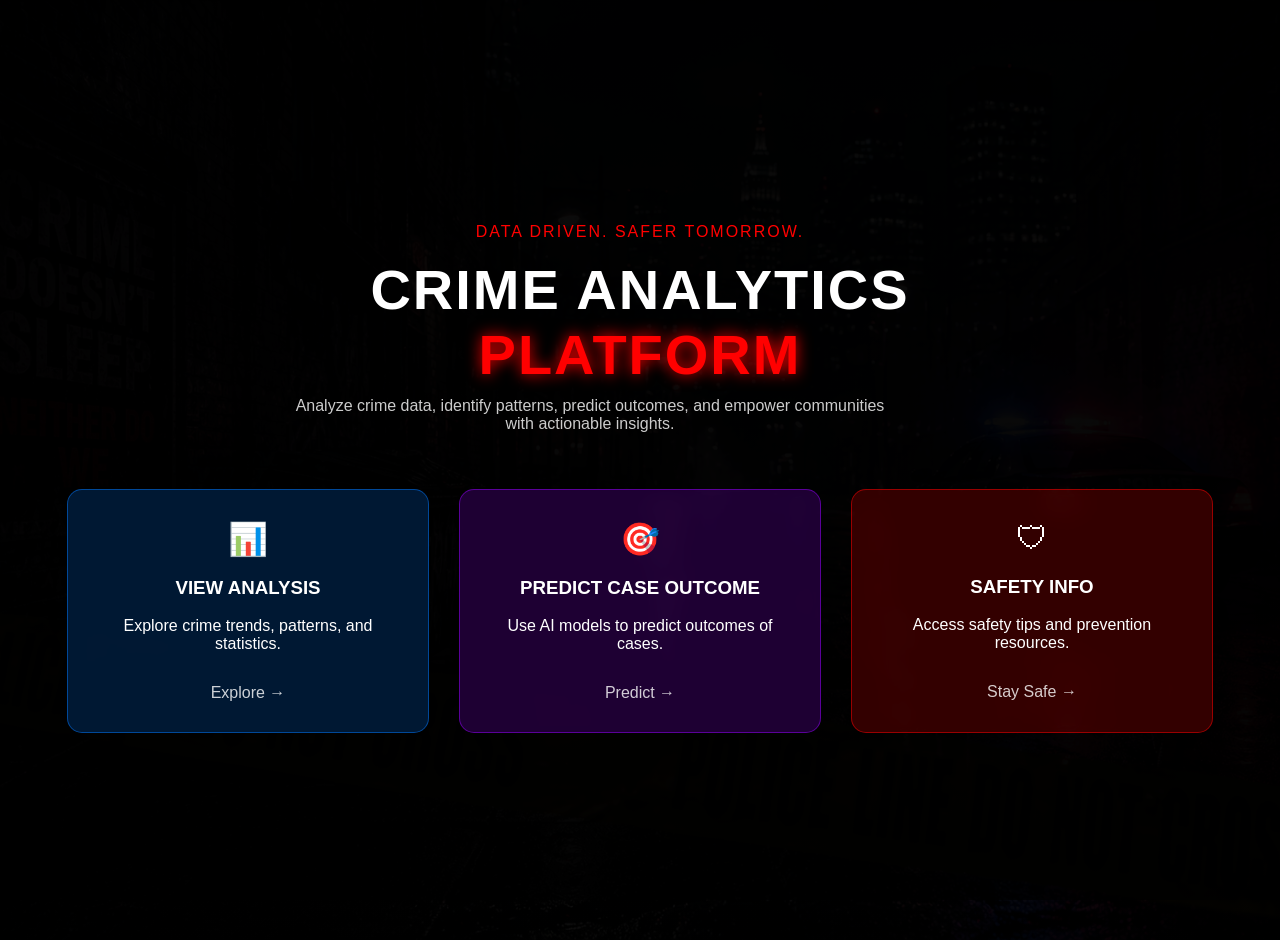
<file: my project/frontend/index.html>
<!DOCTYPE html>
<html lang="en">
<head>
    
    <title>Crime Analytics platform</title>
    <link rel="stylesheet" href="style.css">
<script src="script.js" defer></script>
</head>
<body>
    <div class="overlay"></div>

<div class="container">

    <div class="intro">
        <p class="tagline">DATA DRIVEN. SAFER TOMORROW.</p>
        <h1>CRIME ANALYTICS <span>PLATFORM</span></h1>
        <p class="subtitle">
            Analyze crime data, identify patterns, predict outcomes,
            and empower communities with actionable insights.
        </p>
    </div>

    <div class="card-container">

        <a href="analysis.html" class="card card-blue">
            <div class="icon">📊</div>
            <h3>VIEW ANALYSIS</h3>
            <p>Explore crime trends, patterns, and statistics.</p>
            <span class="btn">Explore →</span>
        </a>

        <a href="predict.html" class="card card-purple">
            <div class="icon">🎯</div>
            <h3>PREDICT CASE OUTCOME</h3>
            <p>Use AI models to predict outcomes of cases.</p>
            <span class="btn">Predict →</span>
        </a>

        <a href="safety.html" class="card card-red">
            <div class="icon">🛡</div>
            <h3>SAFETY INFO</h3>
            <p>Access safety tips and prevention resources.</p>
            <span class="btn">Stay Safe →</span>
        </a>

    </div>

</div>
</body>
</html>
</file>
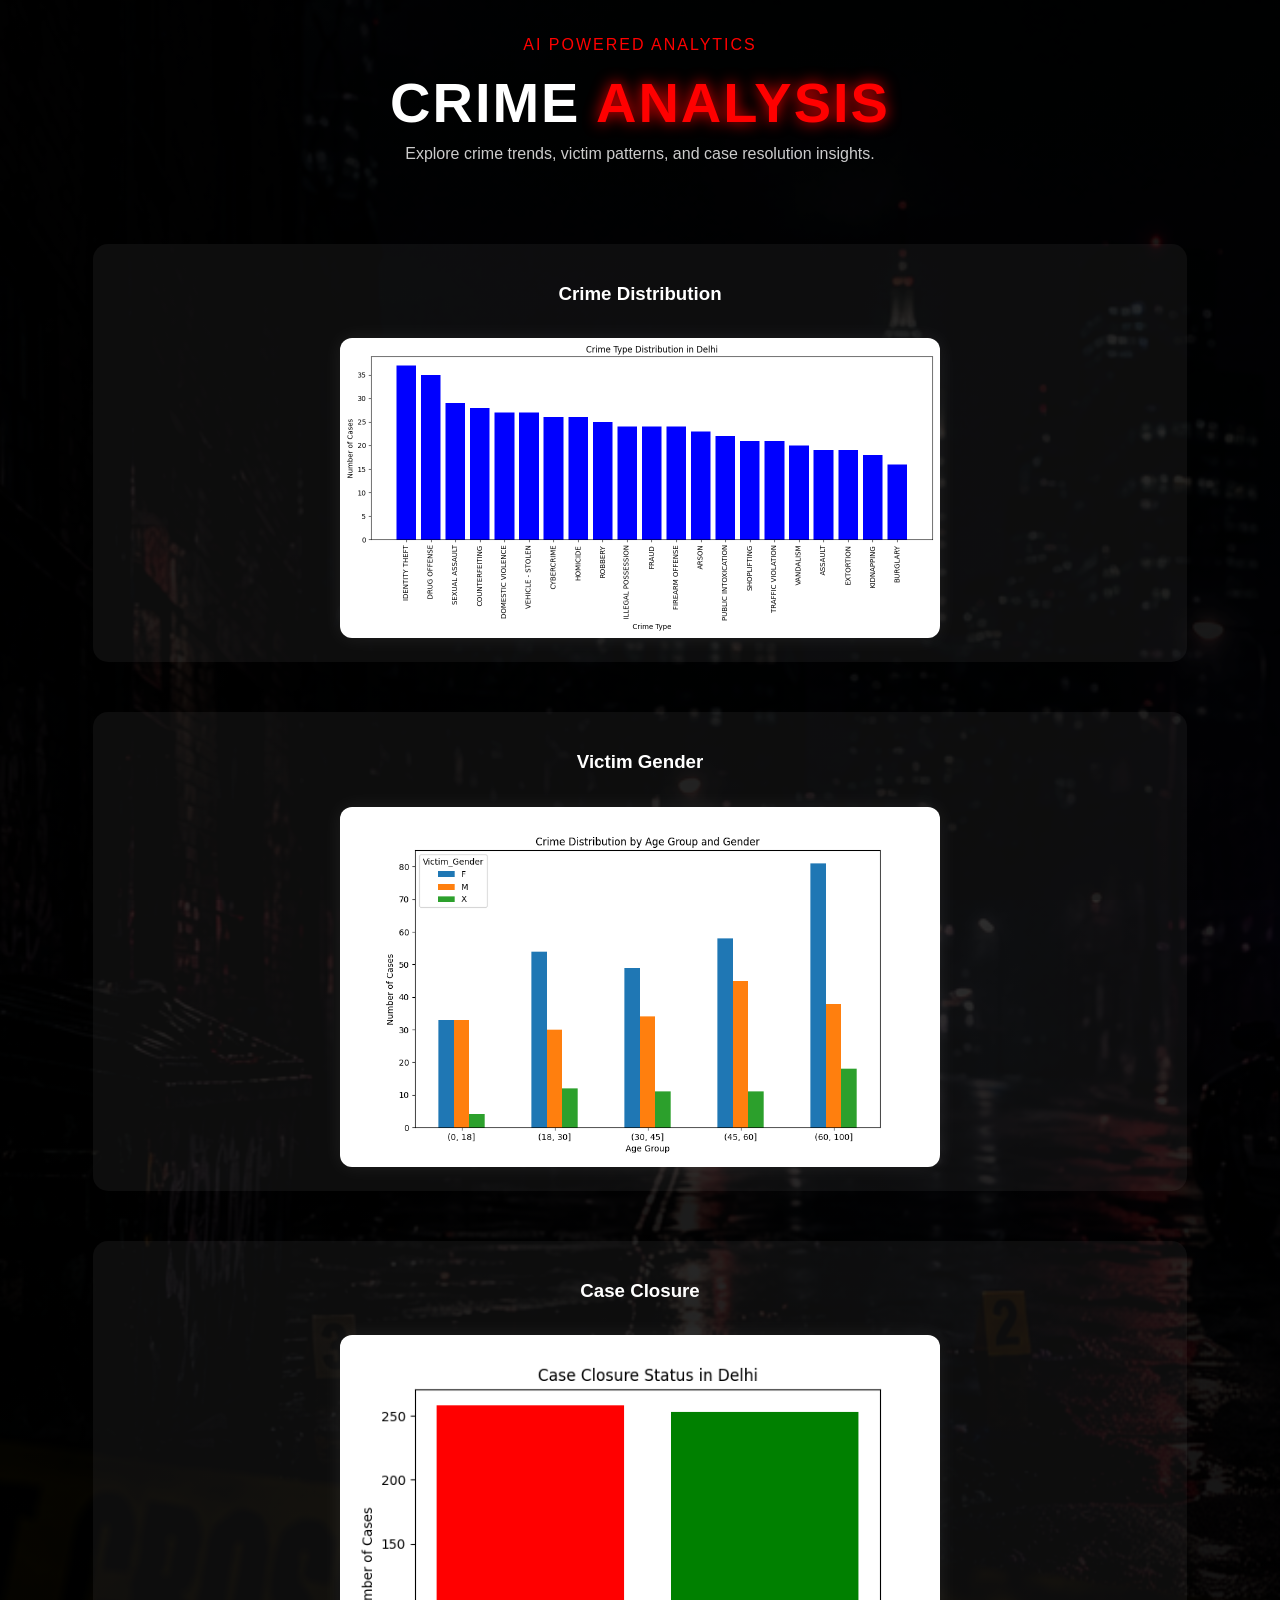
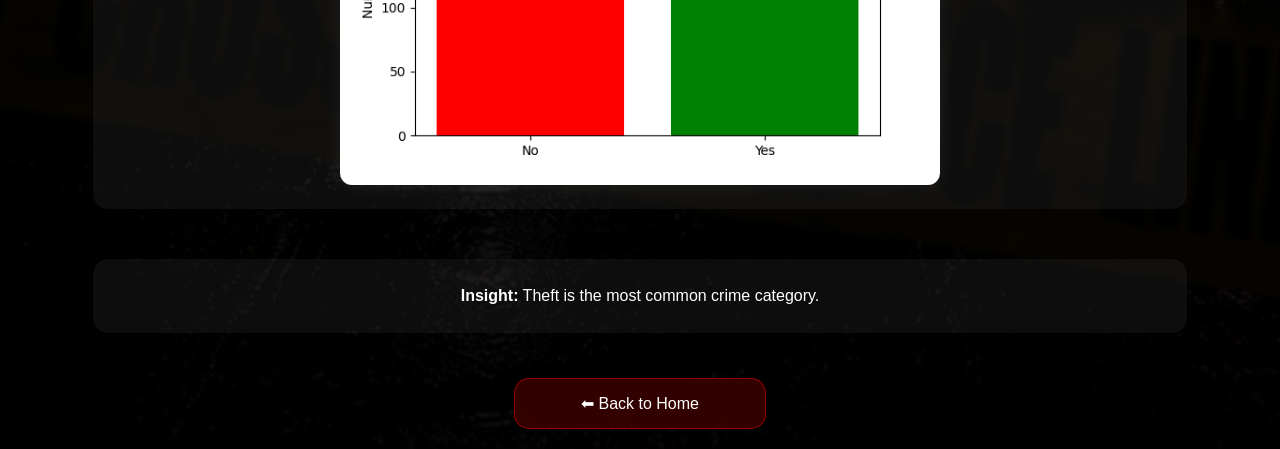
<file: my project/frontend/analysis.html>
<!DOCTYPE html>
<html lang="en">
<head>
    <title>Crime Analysis</title>
    <link rel="stylesheet" href="style.css">
    <script src="script.js" defer></script>
</head>

<body>

<div class="container">

    <div class="intro">
        <p class="tagline">AI POWERED ANALYTICS</p>
        <h1>Crime <span>Analysis</span></h1>
        <p class="subtitle">
            Explore crime trends, victim patterns, and case resolution insights.
        </p>
    </div>

    <!-- Graph 1 -->
    <div class="graph-box">
        <h3>Crime Distribution</h3>
        <img src="graph1.png" alt="Crime Distribution">
    </div>

    <!-- Graph 2 -->
    <div class="graph-box">
        <h3>Victim Gender</h3>
        <img src="graph2.png" alt="Victim Gender">
    </div>

    <!-- Graph 3 -->
    <div class="graph-box">
        <h3>Case Closure</h3>
        <img src="graph3.png" alt="Case Closure">
    </div>

    <!-- Insight -->
    <div class="graph-box">
        <p><strong>Insight:</strong> Theft is the most common crime category.</p>
    </div>

    <!-- Back Button -->
    <a href="index.html" class="card card-red" style="width:220px; padding:15px; margin-top:20px;">
        ⬅ Back to Home
    </a>

</div>

</body>
</html>
</file>
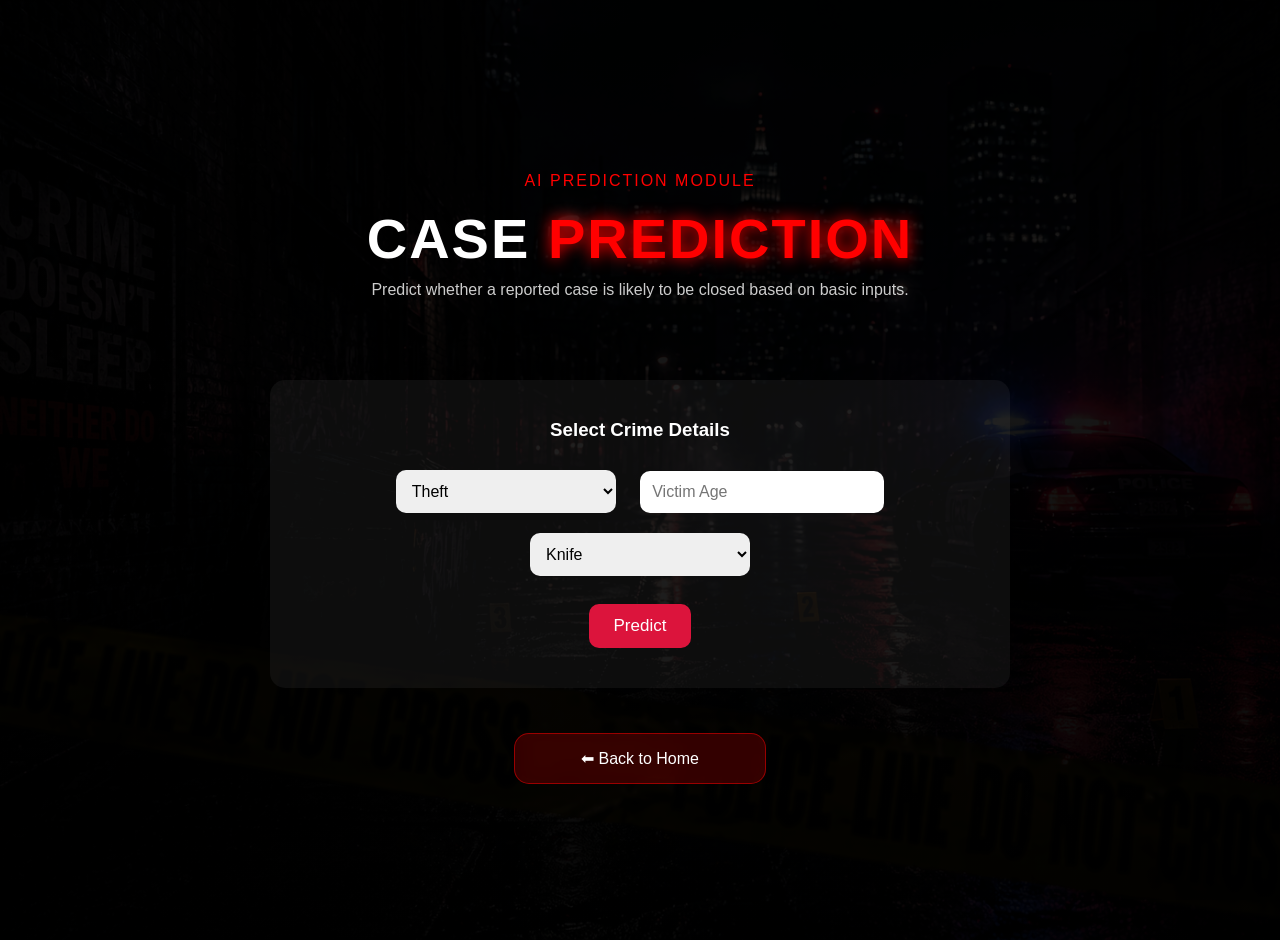
<file: my project/frontend/predict.html>
<!DOCTYPE html>
<html lang="en">
<head>
    <title>Predict Case Outcome</title>
    <link rel="stylesheet" href="style.css">
    <script src="script.js" defer></script>
</head>

<body>

<div class="container">

    <div class="intro">
        <p class="tagline">AI PREDICTION MODULE</p>
        <h1>Case <span>Prediction</span></h1>
        <p class="subtitle">
            Predict whether a reported case is likely to be closed based on basic inputs.
        </p>
    </div>

    <div class="graph-box predict-box">

        <h3>Select Crime Details</h3>

        <select id="crime">
            <option>Theft</option>
            <option>Assault</option>
            <option>Robbery</option>
            <option>Burglary</option>
            <option>Fraud</option>
            <option>Kidnapping</option>
            <option>Homicide</option>
            <option>Sexual Assault</option>
            <option>Vandalism</option>
            <option>Drug Offense</option>
            <option>Cybercrime</option>
        </select>

        <input type="number" id="age" placeholder="Victim Age">

        <select id="weapon">
            <option>Knife</option>
            <option>None</option>
            <option>Firearm</option>
            <option>Blunt Object</option>
            <option>Poison</option>
            <option>Explosive</option>
            <option>Rod</option>
            <option>Explosive</option>
            <option>Physical</option>
            <option>None</option>
        </select>

        <br><br>

        <button onclick="predict()">Predict</button>

        <div id="result"></div>

    </div>

    <a href="index.html" class="card card-red" style="width:220px; padding:15px; margin-top:20px;">
        ⬅ Back to Home
    </a>

</div>

</body>
</html>
</file>
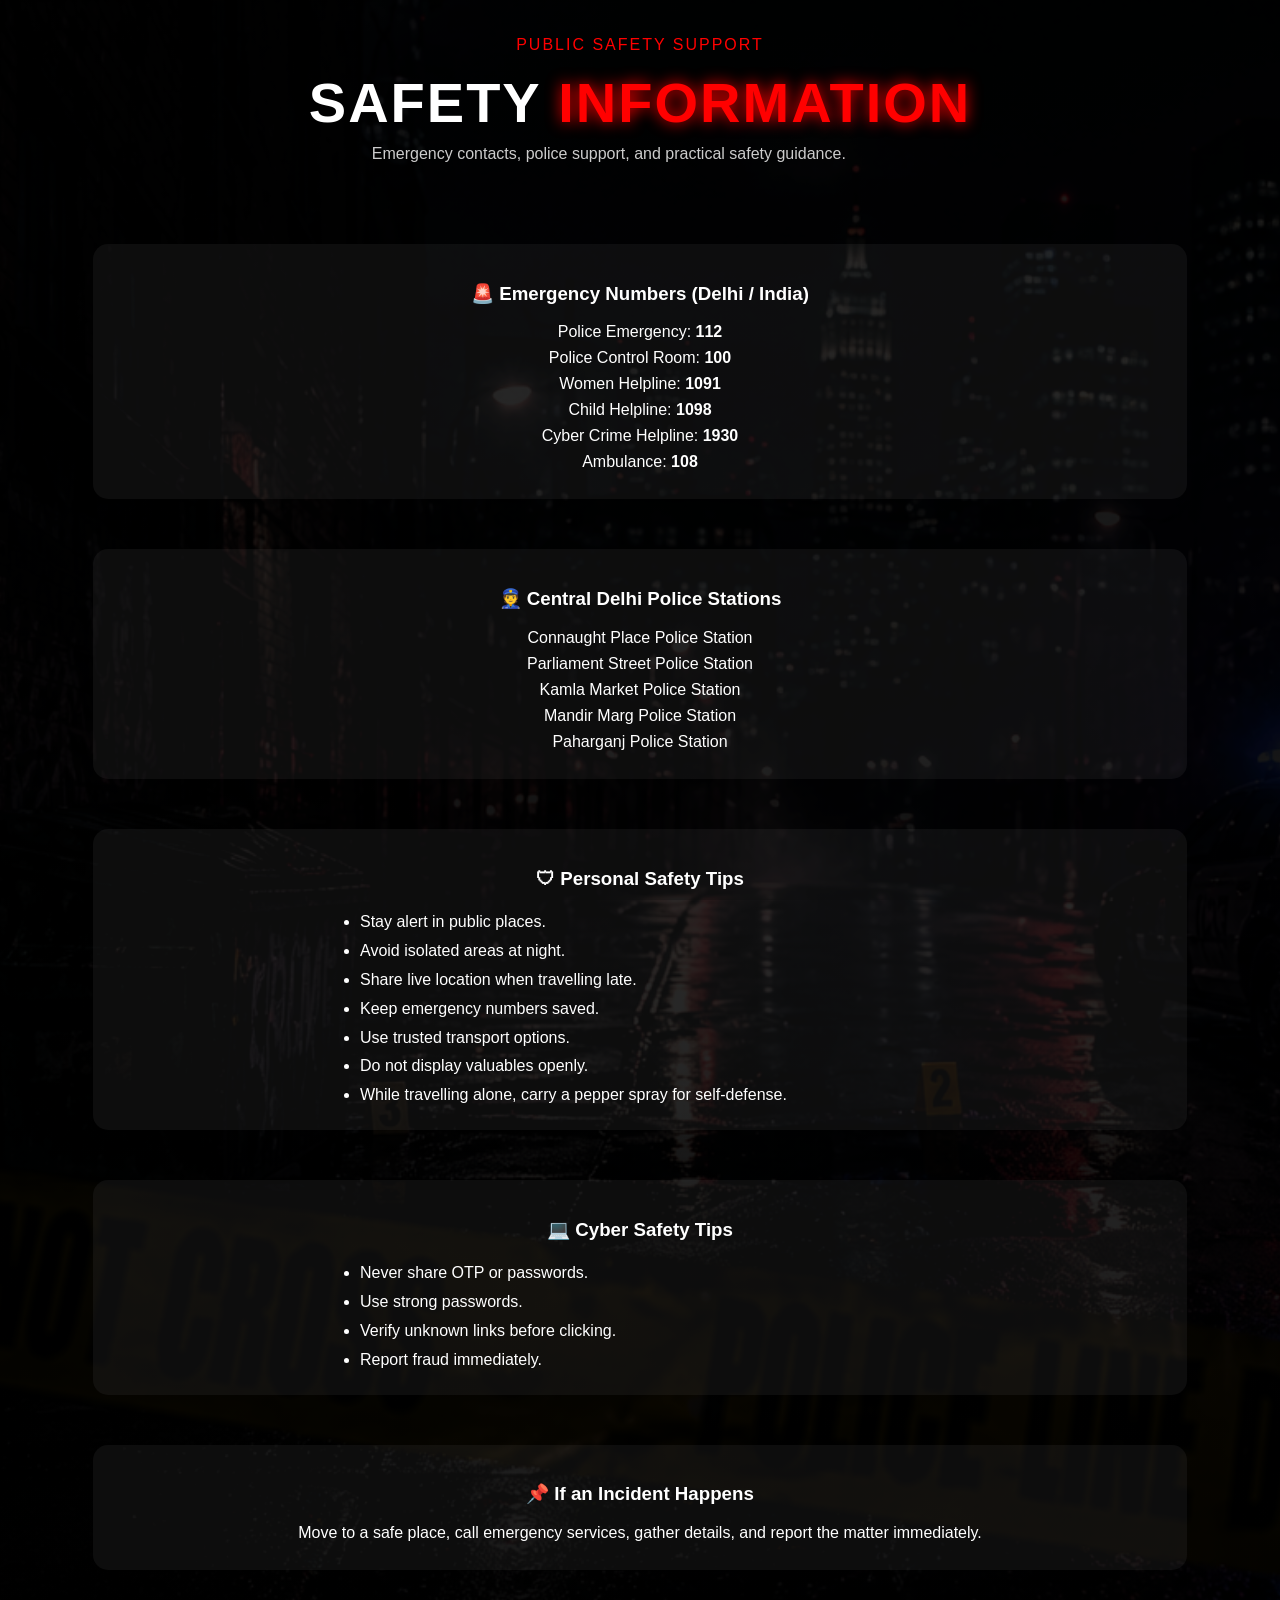
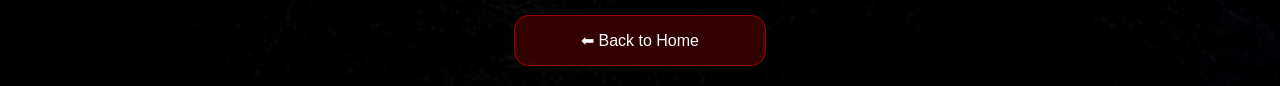
<file: my project/frontend/safety.html>
<!DOCTYPE html>
<html lang="en">
<head>
    <title>Safety Information</title>
    <link rel="stylesheet" href="style.css">
</head>

<body>

<div class="container">

    <div class="intro">
        <p class="tagline">PUBLIC SAFETY SUPPORT</p>
        <h1>Safety <span>Information</span></h1>
        <p class="subtitle">
            Emergency contacts, police support, and practical safety guidance.
        </p>
    </div>

    <!-- Emergency Numbers -->
    <div class="graph-box">
        <h3>🚨 Emergency Numbers (Delhi / India)</h3>
        <p>Police Emergency: <strong>112</strong></p>
        <p>Police Control Room: <strong>100</strong></p>
        <p>Women Helpline: <strong>1091</strong></p>
        <p>Child Helpline: <strong>1098</strong></p>
        <p>Cyber Crime Helpline: <strong>1930</strong></p>
        <p>Ambulance: <strong>108</strong></p>
    </div>

    <!-- Police Stations -->
    <div class="graph-box">
        <h3>👮 Central Delhi Police Stations</h3>
        <p>Connaught Place Police Station</p>
        <p>Parliament Street Police Station</p>
        <p>Kamla Market Police Station</p>
        <p>Mandir Marg Police Station</p>
        <p>Paharganj Police Station</p>
    </div>

    <!-- Safety Tips -->
    <div class="graph-box">
        <h3>🛡 Personal Safety Tips</h3>
        <ul class="tips-list">
            <li>Stay alert in public places.</li>
            <li>Avoid isolated areas at night.</li>
            <li>Share live location when travelling late.</li>
            <li>Keep emergency numbers saved.</li>
            <li>Use trusted transport options.</li>
            <li>Do not display valuables openly.</li>
            <li>While travelling alone, carry a pepper spray for self-defense.</li>
            
        </ul>
    </div>

    <!-- Cyber Safety -->
    <div class="graph-box">
        <h3>💻 Cyber Safety Tips</h3>
        <ul class="tips-list">
            <li>Never share OTP or passwords.</li>
            <li>Use strong passwords.</li>
            <li>Verify unknown links before clicking.</li>
            <li>Report fraud immediately.</li>
        </ul>
    </div>

    <!-- If Crime Happens -->
    <div class="graph-box">
        <h3>📌 If an Incident Happens</h3>
        <p>Move to a safe place, call emergency services, gather details, and report the matter immediately.</p>
    </div>

    <!-- Back -->
    <a href="index.html" class="card card-red" style="width:220px; padding:15px; margin-top:20px;">
        ⬅ Back to Home
    </a>

</div>

</body>
</html>
</file>
<file: my project/frontend/style.css>
body {
    margin: 0;
    font-family: 'Segoe UI', sans-serif;

    background:
    linear-gradient(rgba(0,0,0,0.8), rgba(0,0,0,0.95)),
    url("cbg.png");

    background-size: cover;
    background-position: center;
    background-repeat: no-repeat;
    color: white;
}

/* DARK OVERLAY */
body::before {
    pointer-events: none;
    content: "";
    position: fixed;
    top: 0;
    left: 0;
    width: 100%;
    height: 100%;
    background: rgba(0, 0, 0, 0.356);
    z-index: 1;
}
  
.overlay {
    position: fixed;
    width: 100%;
    height: 100%;
    background: rgba(0,0,0,0.6);

    pointer-events: none;
}
.intro {
    max-width: 700px;
    margin-bottom: 40px;
}

/* CONTAINER */
.container {
    position: relative;
    z-index: 2;

    min-height: 100vh;

    display: flex;
    flex-direction: column;
    justify-content: center;   /* vertical center */
    align-items: center;       /* horizontal center */

    text-align: center;        /* center text */
    padding: 20px;
}

/* INTRO */
.tagline {
    color: red;
    letter-spacing: 2px;
}
h1 {
    margin: 10px 0;
    font-size: 3.5rem;
    font-weight: 800;
    letter-spacing: 2px;
    text-transform: uppercase;
}

h1 span {
    color: red;
    text-shadow: 0 0 15px red;
}


.subtitle {
    margin-top: 10px;
    max-width: 600px;
    opacity: 0.8;
}

/* CARDS */
.card-container {
    display: flex;
    justify-content: center;
    gap: 30px;
    flex-wrap: wrap;
}

/* CARD STYLE */
.card {
    cursor: pointer;
    width: 300px;
    padding: 30px;
    border-radius: 15px;
    text-decoration: none;
    color: white;
    transition: 0.4s;
    backdrop-filter: blur(10px);

    transform: translateY(50px);
    opacity: 0;
    animation: slideUp 1s forwards;
}

/* DELAY */
.card:nth-child(1){ animation-delay: 0.3s; }
.card:nth-child(2){ animation-delay: 0.6s; }
.card:nth-child(3){ animation-delay: 0.9s; }

/* COLORS */
.card-blue {
    background: rgba(0, 120, 255, 0.2);
    border: 1px solid rgba(0, 120, 255, 0.5);
}

.card-purple {
    background: rgba(150, 0, 255, 0.2);
    border: 1px solid rgba(150, 0, 255, 0.5);
}

.card-red {
    background: rgba(255, 0, 0, 0.2);
    border: 1px solid rgba(255, 0, 0, 0.5);
}

/* HOVER */
.card:hover {
    transform: translateY(-10px) scale(1.03);
    box-shadow: 0 0 30px rgba(255,0,0,0.5);
}

/* ICON */
.icon {
    font-size: 2rem;
    margin-bottom: 10px;
}

/* BUTTON */
.btn {
    display: inline-block;
    margin-top: 15px;
    color: white;
    opacity: 0.8;
}

/* ANIMATION */
@keyframes slideUp {
    to {
        transform: translateY(0);
        opacity: 1;
    }
}
/* Graph Images */
img {
    width: 80%;
    max-width: 600px;
    border-radius: 12px;
    margin-top: 15px;
    box-shadow: 0 0 20px rgba(255,255,255,0.08);
}

/* Graph Section */
.graph-box {
    background: rgba(255,255,255,0.05);
    padding: 20px;
    margin: 25px auto;
    border-radius: 15px;
    width: 85%;
    text-align: center;
}
/* Prediction Box */
.predict-box {
    width: 60%;
    max-width: 700px;
}

/* Inputs */
select,
input {
    padding: 12px;
    margin: 10px;
    width: 220px;
    border: none;
    border-radius: 10px;
    font-size: 16px;
}

/* Predict Button */
button {
    padding: 12px 25px;
    border: none;
    border-radius: 10px;
    background: crimson;
    color: white;
    font-size: 17px;
    cursor: pointer;
}

button:hover {
    background: darkred;
}

/* Result */
#result {
    margin-top: 20px;
    font-size: 24px;
    font-weight: bold;
    color: lightgreen;
}
/* Lists inside cards */
.tips-list {
    text-align: left;
    max-width: 600px;
    margin: auto;
    line-height: 1.8;
}

/* Better paragraph spacing */
.graph-box p {
    margin: 8px 0;
}
</file>
